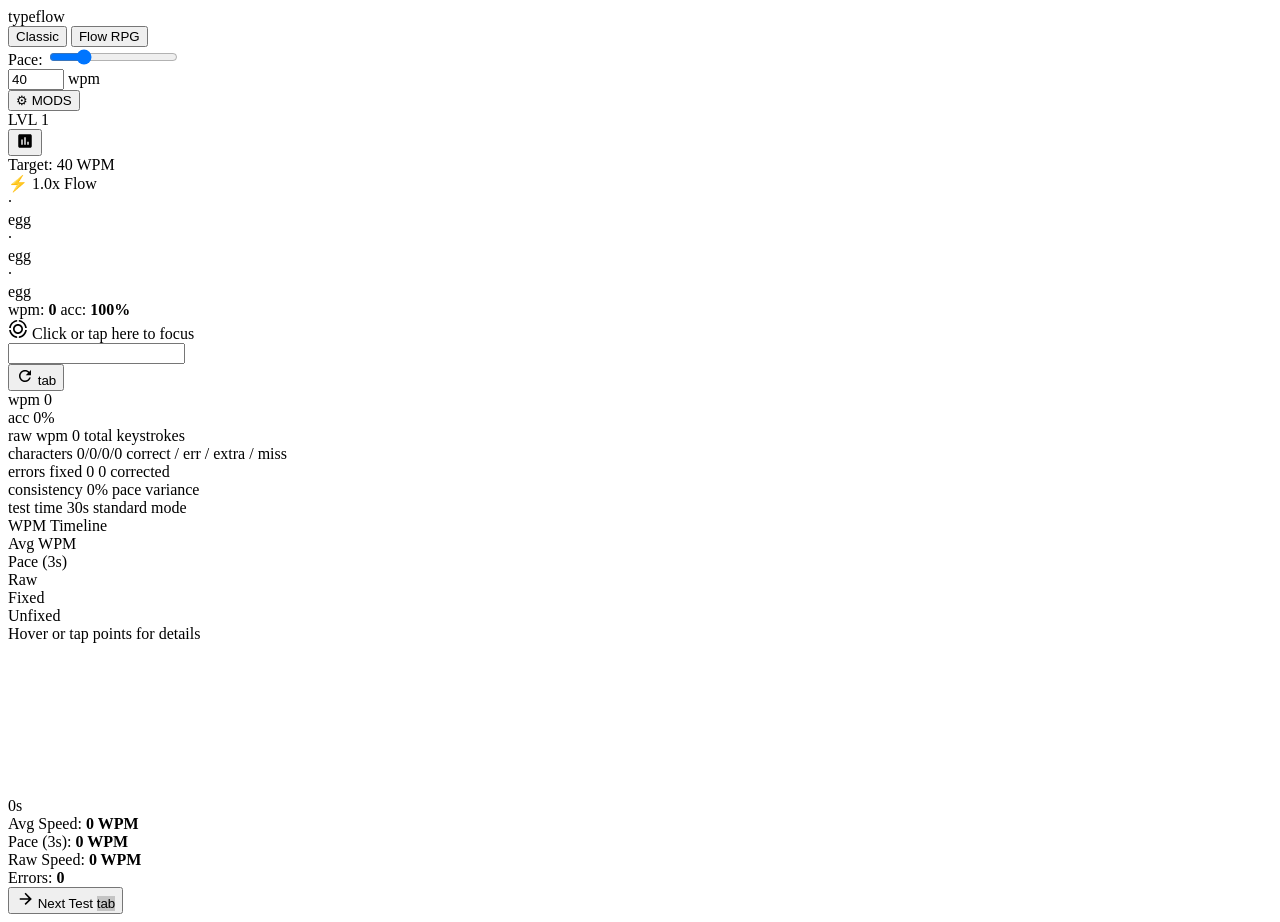
<file: src/template.html>
<!DOCTYPE html>
<html lang="en">
<head>
  <meta charset="UTF-8">
  <meta name="viewport" content="width=device-width, initial-scale=1.0">
  <title>TypeFlow - OLED Typing & Flow Roguelike</title>
  <link rel="preconnect" href="https://fonts.googleapis.com">
  <link rel="preconnect" href="https://fonts.gstatic.com" crossorigin>
  <link href="https://fonts.googleapis.com/css2?family=JetBrains+Mono:wght@400;500;700&family=Inter:wght@400;500;600;700&display=swap" rel="stylesheet">
  <style>
/* __TYPEFLOW_CSS__ */
  </style>
</head>
<body>
  <!-- Micro-Toast Achievement Notification -->
  <div class="achievement-toast" id="achievement-toast"></div>

  <!-- Procedural SVG Turbulence Filter for Solar Inferno Flow FX -->
  <svg width="0" height="0" style="position: absolute; pointer-events: none;" aria-hidden="true">
    <defs>
      <filter id="tf-flame-filter" x="-10%" y="-10%" width="120%" height="120%">
        <feTurbulence type="fractalNoise" baseFrequency="0.018 0.075" numOctaves="3" seed="4">
          <animate attributeName="baseFrequency" dur="3.6s" values="0.018 0.075; 0.024 0.11; 0.018 0.075" repeatCount="indefinite" />
        </feTurbulence>
        <feDisplacementMap in="SourceGraphic" scale="22" />
      </filter>
    </defs>
  </svg>

  <!-- Flow Atmosphere Vignette Overlay -->
  <div class="flow-vignette-overlay flow-fx-adaptive_resonance" id="flow-vignette-overlay"></div>
  <div class="app-container">
    <!-- Header -->
    <header>
      <div class="header-left">
        <div class="logo-area" id="brand-logo" title="Reset Test">
          <div class="logo-title">type<span>flow</span></div>
        </div>

        <!-- Mode Toggle & Session Parameter Capsule Anchored Left -->
        <div class="session-capsule" id="session-capsule">
          <div class="mode-tabs" id="mode-tabs">
            <button class="mode-tab" data-mode="classic" id="tab-classic">Classic</button>
            <button class="mode-tab active" data-mode="flow" id="tab-flow">Flow RPG</button>
          </div>

          <!-- Classic Duration Pill (Visible in Classic Mode) -->
          <div class="config-pill" id="classic-duration-pill" style="display: none;" title="Test Duration">
            <span class="config-item active" data-time="30">30s</span>
            <span class="config-item" data-time="15">15s</span>
            <span class="config-item" data-time="60">60s</span>
          </div>

          <!-- Flow Difficulty Slider & Custom Input (Visible in Flow Mode) -->
          <div class="flow-diff-pill" id="flow-target-pill" title="Pace Difficulty Target (WPM)">
            <span class="diff-label">Pace:</span>
            <input type="range" id="diff-slider" class="diff-slider" min="15" max="120" step="1" value="40" aria-label="Difficulty slider">
            <div class="diff-input-wrap">
              <input type="number" id="diff-input" class="diff-input" min="5" max="300" step="1" value="40" aria-label="Target WPM input">
              <span class="diff-unit">wpm</span>
            </div>
          </div>
        </div>
      </div>

      <!-- Right Instrument Cluster -->
      <div class="header-right">
        <!-- Mods Folder Button & Popover Container -->
        <div class="mods-container">
          <button class="mods-btn" id="mods-btn" title="Toggle Modifiers (Hidden Horizon, Ghost Pacer, Sound)" aria-expanded="false">
            <span class="mods-btn-icon">⚙</span>
            <span class="mods-btn-label">MODS</span>
            <span class="mods-active-dot" id="mods-active-dot" style="display: none;"></span>
          </button>

          <!-- Teenage Engineering Style Mods Popover -->
          <div class="mods-popover" id="mods-popover" style="display: none;">
            <div class="mods-popover-header">
              <span class="mods-popover-title">// MODIFIERS & SOUND</span>
              <button type="button" class="mods-close-btn" id="mods-close-btn" aria-label="Close mods menu">&times;</button>
            </div>
            
            <!-- Mod 1: Hidden Horizon (HD) -->
            <div class="mod-card" id="mod-card-hd">
              <div class="mod-card-top">
                <div class="mod-info">
                  <span class="mod-tag">MOD 01</span>
                  <span class="mod-name">Hidden Horizon</span>
                </div>
                <button type="button" class="icon-btn" id="hd-btn" title="Toggle Hidden (HD) Look-Ahead Mode">
                  <span>HD</span>
                </button>
              </div>
              <div class="hd-config-pill" id="hd-config-pill" style="display: none;">
                <div class="hd-mode-toggle" id="hd-mode-toggle">
                  <button type="button" class="hd-mode-btn active" id="hd-mode-word" data-mode="word" title="Word Vanish">Word</button>
                  <button type="button" class="hd-mode-btn" id="hd-mode-char" data-mode="char" title="Combo Horizon">Combo</button>
                </div>
                <div class="hd-word-slider-group" id="hd-word-slider-group" style="display: flex;">
                  <span class="hd-label">Hide:</span>
                  <input type="range" id="hd-words-slider" class="diff-slider" min="1" max="6" step="1" value="1" aria-label="Hidden words count slider">
                  <span class="hd-val" id="hd-words-val">1 word</span>
                </div>
              </div>
            </div>

            <!-- Mod 2: Ghost Cursor Pacer -->
            <div class="mod-card" id="mod-card-ghost">
              <div class="mod-card-top">
                <div class="mod-info">
                  <span class="mod-tag">MOD 02</span>
                  <span class="mod-name">Ghost Pacer</span>
                </div>
                <button type="button" class="icon-btn" id="ghost-btn" title="Toggle Ghost Cursor Pacer" aria-pressed="false">
                  <svg width="16" height="16" viewBox="0 0 24 24" fill="currentColor">
                    <path d="M12 2C7.58 2 4 5.58 4 10v9.5c0 .48.53.77.92.5l2.08-1.4 2.5 1.7c.32.22.75.22 1.07 0l2.43-1.65 2.43 1.65c.32.22.75.22 1.07 0l2.5-1.7 2.08 1.4c.39.27.92-.02.92-.5V10c0-4.42-3.58-8-8-8zm-3 8c-.83 0-1.5-.67-1.5-1.5S8.17 7 9 7s1.5.67 1.5 1.5S9.83 10 9 10zm6 0c-.83 0-1.5-.67-1.5-1.5S14.17 7 15 7s1.5.67 1.5 1.5S15.83 10 15 10z"/>
                  </svg>
                </button>
              </div>
              <div class="ghost-slider-pill" id="ghost-slider-pill" style="display: none;">
                <span class="ghost-label">Pace:</span>
                <input type="range" id="ghost-slider" class="diff-slider" min="15" max="150" step="5" value="50" aria-label="Ghost Cursor speed slider">
                <span class="ghost-val" id="ghost-val">50 WPM</span>
              </div>
            </div>

            <!-- Mod 3: Classic Word Pool Difficulty -->
            <div class="mod-card" id="mod-card-difficulty">
              <div class="mod-card-top">
                <div class="mod-info">
                  <span class="mod-tag">MOD 03 // CLASSIC</span>
                  <span class="mod-name">Word Difficulty</span>
                </div>
              </div>
              <div class="hd-mode-toggle" id="word-diff-toggle" role="group" aria-label="Classic Word Pool Difficulty">
                <button type="button" class="hd-mode-btn" id="word-diff-easy" data-difficulty="easy" title="Easy Pool (Top 200 short & common words)">Easy</button>
                <button type="button" class="hd-mode-btn active" id="word-diff-normal" data-difficulty="normal" title="Normal Pool (Balanced 1,000 words)">Normal</button>
                <button type="button" class="hd-mode-btn" id="word-diff-hard" data-difficulty="hard" title="Hard Pool (Long & complex 1,000 words)">Hard</button>
              </div>
            </div>

            <!-- Mod 4: Punctuation -->
            <div class="mod-card" id="mod-card-punct">
              <div class="mod-card-top">
                <div class="mod-info">
                  <span class="mod-tag">MOD 04</span>
                  <span class="mod-name">Punctuation</span>
                </div>
                <button type="button" class="icon-btn" id="punct-btn" title="Toggle Punctuation (. , ! ? ' &quot; -)" aria-pressed="false">
                  <span>@!</span>
                </button>
              </div>
            </div>

            <!-- Mod 5: Capital Letters -->
            <div class="mod-card" id="mod-card-caps">
              <div class="mod-card-top">
                <div class="mod-info">
                  <span class="mod-tag">MOD 05</span>
                  <span class="mod-name">Capital Letters</span>
                </div>
                <button type="button" class="icon-btn" id="caps-btn" title="Toggle Capital Letters at the start of words" aria-pressed="false">
                  <span>Aa</span>
                </button>
              </div>
            </div>

            <!-- Audio 1: Mechanical Key Audio FX -->
            <div class="mod-card" id="mod-card-sound">
              <div class="mod-card-top">
                <div class="mod-info">
                  <span class="mod-tag">AUDIO 01</span>
                  <span class="mod-name">Key Sound FX</span>
                </div>
                <button type="button" class="icon-btn" id="sound-btn" title="Toggle Mechanical Keyboard Sounds">
                  <svg id="sound-icon-on" style="display: none;" width="16" height="16" viewBox="0 0 24 24" fill="currentColor">
                    <path d="M3 9v6h4l5 5V4L7 9H3zm13.5 3c0-1.77-1.02-3.29-2.5-4.03v8.05c1.48-.73 2.5-2.25 2.5-4.02zM14 3.23v2.06c2.89.86 5 3.54 5 6.71s-2.11 5.85-5 6.71v2.06c4.01-.91 7-4.49 7-8.77s-2.99-7.86-7-8.77z"/>
                  </svg>
                  <svg id="sound-icon-off" width="16" height="16" viewBox="0 0 24 24" fill="currentColor">
                    <path d="M16.5 12c0-1.77-1.02-3.29-2.5-4.03v2.21l2.45 2.45c.03-.2.05-.41.05-.63zm2.5 0c0 .94-.2 1.82-.54 2.64l1.51 1.51C20.63 14.91 21 13.5 21 12c0-4.28-2.99-7.86-7-8.77v2.06c2.89.86 5 3.54 5 6.71zM4.27 3L3 4.27 7.73 9H3v6h4l5 5v-6.73l4.25 4.25c-.67.52-1.42.93-2.25 1.18v2.06c1.38-.31 2.63-.95 3.69-1.81L19.73 21 21 19.73l-9-9L4.27 3zM12 4L9.91 6.09 12 8.18V4z"/>
                  </svg>
                </button>
              </div>
            </div>
          </div>
        </div>

        <!-- Level HUD Card in Header -->
        <div class="level-hud-card" id="level-hud-card" title="Player Level & XP Progress • Click to Open Cosmetic Armory">
          <div class="level-hud-info">
            <span class="hud-level-badge" id="hud-level-badge">LVL 1</span>
            <span class="hud-level-title" id="hud-level-title" style="display: none;">Novice Typist</span>
            <span class="hud-xp-ratio" id="hud-xp-ratio" style="display: none;">0/100 XP</span>
          </div>
          <div class="hud-level-bar-bg">
            <div class="hud-level-bar-fill" id="hud-level-bar-fill"></div>
          </div>
        </div>

        <!-- Stats / Menu Button -->
        <button class="icon-btn menu-btn" id="stats-btn" title="View Lifetime Stats & Personal Bests">
          <svg width="18" height="18" viewBox="0 0 24 24" fill="currentColor">
            <path d="M19 3H5c-1.1 0-2 .9-2 2v14c0 1.1.9 2 2 2h14c1.1 0 2-.9 2-2V5c0-1.1-.9-2-2-2zM9 17H7v-7h2v7zm4 0h-2V7h2v10zm4 0h-2v-4h2v4z"/>
          </svg>
        </button>
      </div>
    </header>

    <!-- Main Content -->
    <main>
      <!-- Active Typing Stage Section -->
      <section class="test-section" id="test-section">
        <!-- Floating XP Layer -->
        <div class="xp-toast-layer" id="xp-toast-layer"></div>

        <div class="test-top-bar">
          <!-- Classic Timer Display -->
          <div class="timer-display" id="timer" style="display: none;">30</div>

          <!-- Flow Mode Speedometer & Streak Display -->
          <div class="flow-top-gauge" id="flow-gauge">
            <div class="flow-metrics-left">
              <div class="flow-speed-tag" id="flow-speed-tag">
                <span class="speed-status-dot" id="speed-status-dot"></span>
                <span class="speed-text" id="speed-indicator-text">Target: 40 WPM</span>
              </div>
              <div class="flow-multiplier-badge" id="flow-multiplier-badge">
                <span class="mult-icon">⚡</span>
                <span id="flow-mult-val">1.0x Flow</span>
                <div class="momentum-bar-bg">
                  <div class="momentum-bar-fill" id="momentum-bar-fill"></div>
                </div>
              </div>
            </div>

            <div class="flow-right-cluster">
              <!-- Ambient Last Flow Run Recap Pill (;; Home-Row Shortcut) -->
              <button class="flow-recap-pill" id="flow-recap-pill" style="display: none;" title="Tap ;; on home row or click to inspect last Flow Run">
                <span class="recap-pill-icon">📈</span>
                <span class="recap-pill-text" id="flow-recap-pill-text">Flow: 0 WPM • Peak 0</span>
                <kbd class="key-hint">;;</kbd>
              </button>

              <!-- In-Situ 3-Slot Egg Nest (Zero Modals, Hands-on-Keyboard) -->
              <div class="egg-nest" id="egg-nest" title="Egg Nest (Max 3) • Press Tab to Hatch">
                <div class="nest-slot" id="nest-slot-0" data-slot="0">
                  <span class="slot-dot">·</span>
                  <div class="nest-crack-prompt" id="crack-prompt-0">
                    <span class="p-e">e</span><span class="p-g1">g</span><span class="p-g2">g</span>
                  </div>
                </div>
                <div class="nest-slot" id="nest-slot-1" data-slot="1">
                  <span class="slot-dot">·</span>
                  <div class="nest-crack-prompt" id="crack-prompt-1">
                    <span class="p-e">e</span><span class="p-g1">g</span><span class="p-g2">g</span>
                  </div>
                </div>
                <div class="nest-slot" id="nest-slot-2" data-slot="2">
                  <span class="slot-dot">·</span>
                  <div class="nest-crack-prompt" id="crack-prompt-2">
                    <span class="p-e">e</span><span class="p-g1">g</span><span class="p-g2">g</span>
                  </div>
                </div>
                <span class="nest-hint" id="nest-hint"></span>
                <div class="nest-incubation-track" id="nest-incubation-track" title="Incubation Progress">
                  <div class="nest-incubation-fill" id="nest-incubation-fill"></div>
                </div>
              </div>
            </div>
          </div>

          <!-- Live Stats (Classic) -->
          <div class="live-stats" id="live-stats">
            <span>wpm: <strong id="live-wpm">0</strong></span>
            <span>acc: <strong id="live-acc">100%</strong></span>
          </div>
        </div>

        <div class="words-box" id="words-box" tabindex="0">
          <div class="caret" id="caret"></div>
          <div class="ghost-caret" id="ghost-caret" style="display: none;"></div>
          <div class="words-wrapper" id="words-wrapper">
            <!-- Words dynamically generated by script -->
          </div>

          <div class="focus-overlay" id="focus-overlay">
            <div class="focus-notice">
              <svg width="20" height="20" viewBox="0 0 24 24">
                <path d="M13 1.07V3.12C16.96 3.65 20.08 6.77 20.61 10.73H22.66C22.11 5.65 18.08 1.62 13 1.07M13 20.88V22.93C18.08 22.38 22.11 18.35 22.66 13.27H20.61C20.08 17.23 16.96 20.35 13 20.88M3.39 13.27C3.92 17.23 7.04 20.35 11 20.88V22.93C5.92 22.38 1.89 18.35 1.34 13.27H3.39M11 3.12V1.07C5.92 1.62 1.89 5.65 1.34 10.73H3.39C3.92 6.77 7.04 3.65 11 3.12M12 6C8.69 6 6 8.69 6 12C6 15.31 8.69 18 12 18C15.31 18 18 15.31 18 12C18 8.69 15.31 6 12 6M12 8C14.21 8 16 9.79 16 12C16 14.21 14.21 16 12 16C9.79 16 8 14.21 8 12C8 9.79 9.79 8 12 8Z"/>
              </svg>
              <span>Click or tap here to focus</span>
            </div>
          </div>
        </div>

        <input type="text" id="typing-input" autocomplete="off" autocapitalize="off" autocorrect="off" spellcheck="false">

        <div class="test-bottom-bar">
          <button class="restart-btn" id="restart-btn" title="Restart Session (Tab)">
            <svg width="18" height="18" viewBox="0 0 24 24">
              <path d="M17.65 6.35C16.2 4.9 14.21 4 12 4c-4.42 0-7.99 3.58-7.99 8s3.57 8 7.99 8c3.73 0 6.84-2.55 7.73-6h-2.08c-.82 2.33-3.04 4-5.65 4-3.31 0-6-2.69-6-6s2.69-6 6-6c1.66 0 3.14.69 4.22 1.78L13 11h7V4l-2.35 2.35z"/>
            </svg>
            <span id="restart-btn-label">tab</span>
          </button>
        </div>
      </section>

      <!-- Classic Results & Flow Recap Section -->
      <section class="results-section" id="results-section">
        <div class="results-grid">
          <div class="hero-stats">
            <div class="stat-card hero">
              <span class="stat-label">wpm</span>
              <span class="stat-value" id="res-wpm">0</span>
            </div>
            <div class="stat-card hero acc">
              <span class="stat-label">acc</span>
              <span class="stat-value" id="res-acc">0%</span>
            </div>
          </div>

          <div class="secondary-stats">
            <div class="sub-stat">
              <span class="stat-label">raw wpm</span>
              <span class="stat-value" id="res-raw">0</span>
              <span class="stat-detail">total keystrokes</span>
            </div>
            <div class="sub-stat">
              <span class="stat-label">characters</span>
              <span class="stat-value" id="res-chars">0/0/0/0</span>
              <span class="stat-detail">correct / err / extra / miss</span>
            </div>
            <div class="sub-stat">
              <span class="stat-label">errors fixed</span>
              <span class="stat-value" id="res-fixed">0</span>
              <span class="stat-detail" id="res-fixed-detail">0 corrected</span>
            </div>
            <div class="sub-stat">
              <span class="stat-label">consistency</span>
              <span class="stat-value" id="res-consistency">0%</span>
              <span class="stat-detail">pace variance</span>
            </div>
            <div class="sub-stat">
              <span class="stat-label">test time</span>
              <span class="stat-value" id="res-time">30s</span>
              <span class="stat-detail" id="res-time-detail">standard mode</span>
            </div>
          </div>
        </div>

        <div class="chart-container">
          <div class="chart-header">
            <div class="chart-header-left">
              <span>WPM Timeline</span>
              <div class="res-mods-badges" id="res-mods-badges"></div>
              <div class="chart-legend">
                <div class="legend-item"><span class="legend-color avg"></span> Avg WPM</div>
                <div class="legend-item"><span class="legend-color pace"></span> Pace (3s)</div>
                <div class="legend-item"><span class="legend-color raw"></span> Raw</div>
                <div class="legend-item"><span class="legend-dot err-fixed"></span> Fixed</div>
                <div class="legend-item"><span class="legend-dot err-unfixed"></span> Unfixed</div>
              </div>
            </div>
            <span class="chart-header-stats" id="chart-hover-stats">Hover or tap points for details</span>
          </div>
          <canvas id="wpm-chart"></canvas>

          <!-- Interactive Hover Tooltip -->
          <div class="chart-tooltip" id="chart-tooltip">
            <div class="tooltip-time" id="tooltip-time">0s</div>
            <div class="tooltip-row"><span class="dot-indicator dot-wpm"></span> Avg Speed: <strong id="tooltip-wpm">0 WPM</strong></div>
            <div class="tooltip-row"><span class="dot-indicator dot-pace"></span> Pace (3s): <strong id="tooltip-pace">0 WPM</strong></div>
            <div class="tooltip-row"><span class="dot-indicator dot-raw"></span> Raw Speed: <strong id="tooltip-raw">0 WPM</strong></div>
            <div class="tooltip-row" id="tooltip-err-row"><span class="dot-indicator dot-fixed"></span> Errors: <strong>0</strong></div>
          </div>
        </div>

        <div class="results-actions">
          <button class="btn-primary" id="next-test-btn">
            <svg width="18" height="18" viewBox="0 0 24 24">
              <path d="M5 13h11.86l-5.43 5.43 1.42 1.42L21.14 12l-8.29-8.29-1.42 1.42L16.86 11H5v2z"/>
            </svg>
            <span id="next-test-btn-label">Next Test</span>
            <span class="key-hint" id="next-test-btn-hint" style="background: rgba(0,0,0,0.18); border-color: rgba(0,0,0,0.2); color: #000000;">tab</span>
          </button>
        </div>
      </section>

      <!-- Lifetime Stats Modal / Slide-Out Command Drawer -->
      <section class="modal-backdrop command-drawer-backdrop" id="stats-modal" style="display: none;">
        <div class="modal-card stats-card command-drawer" id="command-drawer">
          <!-- Left Vertical Navigation Rail -->
          <nav class="drawer-nav-rail" aria-label="Command Drawer Navigation">
            <div class="drawer-rail-header">
              <div class="drawer-rail-brand">
                <span class="drawer-rail-dot">■</span>
                <span class="drawer-rail-tag">// UNIT 01</span>
              </div>
              <div class="drawer-rail-title">COMMAND</div>
            </div>

            <div class="drawer-nav-menu">
              <button type="button" class="stats-tab drawer-nav-btn active" id="tab-stats-flow" data-tab="flow">
                <span class="nav-idx">[01]</span>
                <span class="nav-label">PROFILE</span>
              </button>
              <button type="button" class="stats-tab drawer-nav-btn" id="tab-stats-armory" data-tab="armory">
                <span class="nav-idx">[02]</span>
                <span class="nav-label">ARMORY</span>
              </button>
              <button type="button" class="stats-tab drawer-nav-btn" id="tab-stats-trophies" data-tab="trophies">
                <span class="nav-idx">[03]</span>
                <span class="nav-label">TROPHIES</span>
              </button>
              <button type="button" class="stats-tab drawer-nav-btn" id="tab-stats-classic" data-tab="classic">
                <span class="nav-idx">[04]</span>
                <span class="nav-label">RECORDS</span>
              </button>
              <button type="button" class="stats-tab drawer-nav-btn" id="tab-stats-lexicon" data-tab="lexicon">
                <span class="nav-idx">[05]</span>
                <span class="nav-label">LEXICON</span>
              </button>
              <button type="button" class="stats-tab drawer-nav-btn" id="tab-stats-motor" data-tab="motor">
                <span class="nav-idx">[06]</span>
                <span class="nav-label">MOTOR</span>
              </button>
              <button type="button" class="stats-tab drawer-nav-btn" id="tab-stats-config" data-tab="config">
                <span class="nav-idx">[07]</span>
                <span class="nav-label">CONFIG</span>
              </button>
            </div>

            <div class="drawer-rail-footer">
              <button type="button" class="drawer-close-rail-btn" id="close-stats-btn" title="Dismiss Command Console (Esc)">
                <span class="close-symbol">✕</span>
                <span class="close-label">DISMISS [ESC]</span>
              </button>
            </div>
          </nav>

          <!-- Right Content Workspace -->
          <div class="drawer-workspace">
            <div class="drawer-workspace-header">
              <div class="drawer-breadcrumb">
                <span class="breadcrumb-prefix">OPERATIONAL UNIT //</span>
                <span class="breadcrumb-title" id="drawer-active-title">PROFILE // RPG OVERVIEW</span>
              </div>
              <button type="button" class="icon-btn close-modal-btn drawer-mobile-close" id="close-stats-top-btn" title="Close Command Drawer">✕</button>
            </div>

            <div class="drawer-workspace-body">
              <!-- [01] PROFILE: Flow RPG & Telemetry Pane -->
              <div class="stats-pane" id="pane-stats-flow">
                <!-- RPG Overview Cards -->
                <div class="rpg-overview-grid">
                  <div class="rpg-hero-card">
                    <div class="rpg-hero-top">
                      <span class="rpg-level-chip" id="stats-rpg-level">Lv. 1</span>
                      <span class="rpg-title-text" id="stats-rpg-title">Novice Typist</span>
                    </div>
                    <div class="rpg-xp-info">
                      <span class="rpg-xp-label">XP Progress</span>
                      <span class="rpg-xp-numbers" id="stats-rpg-xp">0 / 100 XP</span>
                    </div>
                    <div class="rpg-bar-track">
                      <div class="rpg-bar-fill" id="stats-rpg-xp-bar"></div>
                    </div>
                  </div>

                  <div class="rpg-metrics-column">
                    <div class="rpg-sub-stat">
                      <span class="rpg-sub-label">Unlocked Vocabulary</span>
                      <span class="rpg-sub-val" id="stats-rpg-words-count">1 / 1,000</span>
                    </div>
                    <div class="rpg-sub-stat">
                      <span class="rpg-sub-label">Eggs Hatched</span>
                      <span class="rpg-sub-val" id="stats-rpg-eggs-count">0</span>
                    </div>
                    <div class="rpg-sub-stat">
                      <span class="rpg-sub-label">Best Flow Streak</span>
                      <span class="rpg-sub-val" id="stats-rpg-high-streak">0 words</span>
                    </div>
                    <div class="rpg-sub-stat">
                      <span class="rpg-sub-label">Time in Flow</span>
                      <span class="rpg-sub-val" id="stats-rpg-flow-time">0m 0s</span>
                    </div>
                  </div>
                </div>

                <!-- Recent Flow Runs History Table -->
                <div class="history-table-wrap" style="margin-bottom: 18px;">
                  <div class="history-table-title">⚡ Recent Flow Runs <span style="font-weight: 400; font-size: 11px; color: var(--sub-color); margin-left: 6px;">(Click a row to inspect timeline graph • Tap <kbd class="key-hint">;;</kbd> anytime in Flow Mode)</span></div>
                  <table class="history-table">
                    <thead>
                      <tr>
                        <th>Date</th>
                        <th>Duration</th>
                        <th>Avg WPM</th>
                        <th>Peak Pace</th>
                        <th>Acc</th>
                        <th>Deck Size</th>
                      </tr>
                    </thead>
                    <tbody id="flow-history-tbody">
                      <!-- Dynamically populated -->
                    </tbody>
                  </table>
                </div>
              </div>

              <!-- [02] ARMORY: Cosmetic Repository Pane -->
              <div class="stats-pane" id="pane-stats-armory" style="display: none;">
                <div class="trophy-summary-bar armory-summary-bar">
                  <div class="trophy-summary-left">
                    <span class="trophy-summary-title">Cosmetic Armory</span>
                    <span class="trophy-summary-count" id="armory-count">6 / 34 unlocked (18%)</span>
                  </div>
                  <div class="trophy-summary-track">
                    <div class="trophy-summary-fill" id="armory-progress-bar" style="width: 18%;"></div>
                  </div>
                </div>

                <!-- Equipped Loadout Bar (6 Active Slots) -->
                <div class="armory-loadout-wrap">
                  <div class="armory-loadout-header">
                    <span class="armory-loadout-title">// ACTIVE LOADOUT</span>
                    <span class="armory-loadout-hint">Click a slot to filter category</span>
                  </div>
                  <div class="armory-loadout-bar" id="armory-loadout-bar">
                    <!-- Dynamically populated 6 equipped slot cards -->
                  </div>
                </div>

                <div class="trophy-filters armory-filters" id="armory-filters">
                  <button class="trophy-filter-btn armory-filter-btn active" data-filter="all">All Categories</button>
                  <button class="trophy-filter-btn armory-filter-btn" data-filter="theme">🎨 Themes</button>
                  <button class="trophy-filter-btn armory-filter-btn" data-filter="flowFx">🌌 Flow FX</button>
                  <button class="trophy-filter-btn armory-filter-btn" data-filter="caret">│ Caret Shapes</button>
                  <button class="trophy-filter-btn armory-filter-btn" data-filter="caretFx">✨ Caret FX</button>
                  <button class="trophy-filter-btn armory-filter-btn" data-filter="ghostStyle">👻 Ghost Pacer</button>
                  <button class="trophy-filter-btn armory-filter-btn" data-filter="sound">🔊 Sounds</button>
                </div>

                <div class="armory-scroll-container">
                  <div class="armory-section" data-armory-section="theme">
                    <div class="armory-section-header">
                      <div class="armory-section-title">🎨 OLED Stage Themes</div>
                      <span class="armory-section-count" data-armory-count="theme"></span>
                    </div>
                    <div class="armory-grid" id="armory-themes-grid"></div>
                  </div>

                  <div class="armory-section" data-armory-section="flowFx">
                    <div class="armory-section-header">
                      <div class="armory-section-title">🌌 Flow State Atmospheres (Flow FX)</div>
                      <span class="armory-section-count" data-armory-count="flowFx"></span>
                    </div>
                    <div class="armory-grid" id="armory-flowfx-grid"></div>
                  </div>

                  <div class="armory-section" data-armory-section="caret">
                    <div class="armory-section-header">
                      <div class="armory-section-title">│ Caret Geometries</div>
                      <span class="armory-section-count" data-armory-count="caret"></span>
                    </div>
                    <div class="armory-grid" id="armory-carets-grid"></div>
                  </div>

                  <div class="armory-section" data-armory-section="caretFx">
                    <div class="armory-section-header">
                      <div class="armory-section-title">✨ Flow Caret Modifiers (Independent)</div>
                      <span class="armory-section-count" data-armory-count="caretFx"></span>
                    </div>
                    <div class="armory-grid" id="armory-caretfx-grid"></div>
                  </div>

                  <div class="armory-section" data-armory-section="ghostStyle">
                    <div class="armory-section-header">
                      <div class="armory-section-title">👻 Ghost Cursor Pacer Styles</div>
                      <span class="armory-section-count" data-armory-count="ghostStyle"></span>
                    </div>
                    <div class="armory-grid" id="armory-ghost-grid"></div>
                  </div>

                  <div class="armory-section" data-armory-section="sound">
                    <div class="armory-section-header">
                      <div class="armory-section-title">🔊 Mechanical Switch Sound Packs</div>
                      <span class="armory-section-count" data-armory-count="sound"></span>
                    </div>
                    <div class="armory-grid" id="armory-sounds-grid"></div>
                  </div>
                </div>
              </div>

              <!-- [03] TROPHIES: Trophy Case Pane -->
              <div class="stats-pane" id="pane-stats-trophies" style="display: none;">
                <div class="trophy-summary-bar">
                  <div class="trophy-summary-left">
                    <span class="trophy-summary-title">Trophy Case</span>
                    <span class="trophy-summary-count" id="trophies-count">0 / 35 unlocked (0%)</span>
                  </div>
                  <div class="trophy-summary-track">
                    <div class="trophy-summary-fill" id="trophies-progress-bar" style="width: 0%;"></div>
                  </div>
                </div>

                <div class="trophy-filters" id="trophy-filters">
                  <button class="trophy-filter-btn active" data-filter="all">All</button>
                  <button class="trophy-filter-btn" data-filter="speed">Speed</button>
                  <button class="trophy-filter-btn" data-filter="flow">Flow</button>
                  <button class="trophy-filter-btn" data-filter="precision">Precision</button>
                  <button class="trophy-filter-btn" data-filter="hidden">Hidden</button>
                  <button class="trophy-filter-btn" data-filter="ghost">Ghost</button>
                  <button class="trophy-filter-btn" data-filter="rpg">RPG & Deck</button>
                  <button class="trophy-filter-btn" data-filter="feats">Feats</button>
                </div>

                <div class="trophies-grid" id="trophies-grid">
                  <!-- Dynamically populated trophy cards -->
                </div>
              </div>

              <!-- [04] RECORDS: Classic Records Pane -->
              <div class="stats-pane" id="pane-stats-classic" style="display: none;">
                <div class="stats-pbs-grid">
                  <div class="pb-card">
                    <span class="pb-label">15s Record</span>
                    <span class="pb-val" id="pb-15s">0 WPM</span>
                    <span class="pb-date" id="pb-15s-date">--</span>
                  </div>
                  <div class="pb-card highlight">
                    <span class="pb-label">30s Record</span>
                    <span class="pb-val" id="pb-30s">0 WPM</span>
                    <span class="pb-date" id="pb-30s-date">--</span>
                  </div>
                  <div class="pb-card">
                    <span class="pb-label">60s Record</span>
                    <span class="pb-val" id="pb-60s">0 WPM</span>
                    <span class="pb-date" id="pb-60s-date">--</span>
                  </div>
                </div>

                <div class="secondary-stats" style="margin-top: 16px;">
                  <div class="sub-stat">
                    <span class="stat-label">total tests</span>
                    <span class="stat-value" id="stats-total-tests">0</span>
                  </div>
                  <div class="sub-stat">
                    <span class="stat-label">total words</span>
                    <span class="stat-value" id="stats-total-words">0</span>
                  </div>
                  <div class="sub-stat">
                    <span class="stat-label">keystrokes</span>
                    <span class="stat-value" id="stats-total-keys">0</span>
                  </div>
                  <div class="sub-stat">
                    <span class="stat-label">time typing</span>
                    <span class="stat-value" id="stats-total-time">0m</span>
                  </div>
                </div>

                <div class="history-table-wrap">
                  <div class="history-table-title">⏱️ Recent Tests <span style="font-weight: 400; font-size: 11px; color: var(--sub-color); margin-left: 6px;">(Click a row to inspect timeline graph)</span></div>
                  <table class="history-table">
                    <thead>
                      <tr>
                        <th>Date</th>
                        <th>Mode</th>
                        <th>WPM</th>
                        <th>Raw</th>
                        <th>Acc</th>
                      </tr>
                    </thead>
                    <tbody id="stats-history-tbody">
                      <!-- Dynamically populated -->
                    </tbody>
                  </table>
                </div>
              </div>

              <!-- [05] LEXICON: Word Compendium & Encyclopedia Pane -->
              <div class="stats-pane lexicon-pane" id="pane-stats-lexicon" style="display: none;">
                <div class="trophy-summary-bar lexicon-summary-bar">
                  <div class="trophy-summary-left">
                    <div class="lexicon-summary-title-group">
                      <span class="trophy-summary-title">Word Compendium</span>
                      <span class="trophy-summary-count"><span id="deck-unlocked-count">1</span> / 1,000 Discovered (<span id="lexicon-discovered-pct">0.1%</span>)</span>
                    </div>
                    <div class="lexicon-view-toggle" id="lexicon-view-toggle">
                      <button type="button" class="lexicon-mode-btn active" id="lexicon-mode-discovered" data-view-mode="discovered">Discovered</button>
                      <button type="button" class="lexicon-mode-btn" id="lexicon-mode-all" data-view-mode="all">See All 1,000 (???)</button>
                    </div>
                  </div>
                  <div class="trophy-summary-track">
                    <div class="trophy-summary-fill" id="lexicon-progress-bar" style="width: 0.1%;"></div>
                  </div>
                </div>

                <!-- Search & Sort Toolbar -->
                <div class="lexicon-toolbar">
                  <div class="lexicon-search-wrap">
                    <span class="lexicon-search-icon">⌕</span>
                    <input type="text" class="lexicon-search-input" id="lexicon-search-input" placeholder="Search word or #rank (e.g. the, #42)..." autocomplete="off" spellcheck="false" />
                  </div>
                  <div class="lexicon-sort-wrap">
                    <label for="lexicon-sort-select" class="lexicon-sort-label">SORT:</label>
                    <select class="lexicon-sort-select" id="lexicon-sort-select">
                      <option value="rank">Rank (#1 → #1000)</option>
                      <option value="wpm_desc">Fastest WPM</option>
                      <option value="wpm_asc">Slowest WPM</option>
                      <option value="acc_desc">Highest Accuracy</option>
                      <option value="acc_asc">Lowest Accuracy</option>
                      <option value="seen_desc">Most Seen</option>
                    </select>
                  </div>
                </div>

                <!-- Filter Rows: Rarity Tiers, Mastery Status & Motor Patterns -->
                <div class="lexicon-filter-groups">
                  <div class="lexicon-filter-row" id="lexicon-rarity-filters">
                    <span class="lexicon-filter-tag">RARITY:</span>
                    <button type="button" class="trophy-filter-btn lexicon-rarity-btn active" data-rarity="all">All Tiers</button>
                    <button type="button" class="trophy-filter-btn lexicon-rarity-btn" data-rarity="STARTER">Starter (#1–40)</button>
                    <button type="button" class="trophy-filter-btn lexicon-rarity-btn" data-rarity="COMMON">Common (#41–300)</button>
                    <button type="button" class="trophy-filter-btn lexicon-rarity-btn" data-rarity="UNCOMMON">Uncommon (#301–600)</button>
                    <button type="button" class="trophy-filter-btn lexicon-rarity-btn" data-rarity="RARE">Rare (#601–850)</button>
                    <button type="button" class="trophy-filter-btn lexicon-rarity-btn" data-rarity="EPIC">Epic (#851–1000)</button>
                  </div>
                  <div class="lexicon-filter-row" id="lexicon-mastery-filters">
                    <span class="lexicon-filter-tag">MASTERY:</span>
                    <button type="button" class="trophy-filter-btn lexicon-mastery-btn active" data-mastery="all">All</button>
                    <button type="button" class="trophy-filter-btn lexicon-mastery-btn" data-mastery="mastered">⭐ Mastered</button>
                    <button type="button" class="trophy-filter-btn lexicon-mastery-btn" data-mastery="flow">⚡ In Flow</button>
                    <button type="button" class="trophy-filter-btn lexicon-mastery-btn" data-mastery="practicing">⚠️ Practicing</button>
                    <button type="button" class="trophy-filter-btn lexicon-mastery-btn" data-mastery="new">🌱 New</button>
                  </div>
                  <div class="lexicon-filter-row deck-filters" id="deck-filters">
                    <span class="lexicon-filter-tag">PATTERN:</span>
                    <button type="button" class="deck-filter-btn active" data-filter="all">All</button>
                    <button type="button" class="deck-filter-btn" data-filter="HOME_CORE">Home Core</button>
                    <button type="button" class="deck-filter-btn" data-filter="ALTERNATING">Alternator</button>
                    <button type="button" class="deck-filter-btn" data-filter="SUFFIX_CURL">Suffixes</button>
                    <button type="button" class="deck-filter-btn" data-filter="REACH_PINKY">Reaches</button>
                    <button type="button" class="deck-filter-btn" data-filter="DOUBLE_BOUNCE">Bounces</button>
                  </div>
                </div>

                <!-- Compendium Word Grid -->
                <div class="deck-words-scroll lexicon-words-grid" id="deck-words-scroll">
                  <!-- Dynamically populated word cards -->
                </div>

                <!-- Pop-up Overlay Card inside Lexicon Pane -->
                <div class="lexicon-word-modal-backdrop" id="lexicon-word-modal" style="display: none;">
                  <div class="lexicon-word-modal-card" id="lexicon-word-modal-card">
                    <div class="lexicon-modal-header">
                      <div class="lexicon-modal-title-row">
                        <span class="lexicon-modal-word" id="lexicon-modal-word">the</span>
                        <span class="lexicon-modal-rank" id="lexicon-modal-rank">#1</span>
                        <span class="lexicon-modal-tier-badge" id="lexicon-modal-tier">STARTER</span>
                        <span class="lexicon-modal-srs-badge" id="lexicon-modal-srs">⭐ Mastered</span>
                      </div>
                      <button type="button" class="icon-btn lexicon-modal-close" id="lexicon-modal-close-btn" title="Close Word Inspector">✕</button>
                    </div>
                    <div class="lexicon-modal-body" id="lexicon-modal-body">
                      <!-- Dynamically populated Lifetime Stats & Word Breakdown -->
                    </div>
                  </div>
                </div>
              </div>

              <!-- [06] MOTOR: Neuromuscular Mastery Pane -->
              <div class="stats-pane" id="pane-stats-motor" style="display: none;">
                <div class="motor-mastery-section">
                  <div class="section-heading-wrap">
                    <div class="section-title">🧠 Neuromuscular Motor Patterns</div>
                    <div class="section-subtitle">Physical finger mechanics & proficiency tracking across your deck</div>
                  </div>
                  <div class="motor-grid" id="motor-grid">
                    <!-- Dynamically populated 5 motor cards -->
                  </div>
                </div>
              </div>

              <!-- [07] CONFIG: System Parameters & Ground Zero Pane -->
              <div class="stats-pane" id="pane-stats-config" style="display: none;">
                <div class="config-section">
                  <div class="config-section-title">// DATA MANAGEMENT</div>
                  <div class="config-card">
                    <div class="config-info">
                      <span class="config-label">Flow RPG Progress (Ground Zero)</span>
                      <span class="config-desc">Reset player level back to Level 1, 0 XP, and 1 starting word ("the").</span>
                    </div>
                    <button class="btn-danger-outline" id="reset-rpg-stats-btn" title="Reset Flow RPG progress back to Level 1, 0 XP, and 1 Word">Reset RPG ↺</button>
                  </div>
                  <div class="config-card">
                    <div class="config-info">
                      <span class="config-label">Classic Records & Personal Bests</span>
                      <span class="config-desc">Clear 15s, 30s, 60s benchmark history and personal bests.</span>
                    </div>
                    <button class="btn-secondary" id="reset-classic-stats-btn" style="font-size: 12px; padding: 7px 14px;" title="Reset Classic Mode Personal Bests & Records">Clear Records</button>
                  </div>
                  <div class="config-card">
                    <div class="config-info">
                      <span class="config-label">Complete Factory Reset (Reset All)</span>
                      <span class="config-desc">Wipe all Flow RPG progress, Classic records, Trophies, unlocked Armory items, and active Mods.</span>
                    </div>
                    <button class="btn-danger-outline" id="reset-all-stats-btn" title="Factory Reset: Wipe all Flow RPG, Classic Records, Trophies, Armory, and Mod settings">Reset All ✕</button>
                  </div>
                </div>

                <div class="config-section">
                  <div class="config-section-title">// KEYBOARD SHORTCUTS</div>
                  <div class="config-card" style="display: block; padding: 8px 16px;">
                    <table class="shortcuts-table">
                      <tbody>
                        <tr>
                          <td class="shortcut-action">Restart Active Session</td>
                          <td class="shortcut-keys"><span class="shortcut-badge">Tab</span> + <span class="shortcut-badge">Enter</span></td>
                        </tr>
                        <tr>
                          <td class="shortcut-action">Hatch Egg in Nest (Focus Mode)</td>
                          <td class="shortcut-keys"><span class="shortcut-badge">Tab</span></td>
                        </tr>
                        <tr>
                          <td class="shortcut-action">Dismiss Drawer / Pause Flow</td>
                          <td class="shortcut-keys"><span class="shortcut-badge">Esc</span></td>
                        </tr>
                        <tr>
                          <td class="shortcut-action">Inspect Last Flow Run (Home Row)</td>
                          <td class="shortcut-keys"><kbd class="key-hint">;;</kbd></td>
                        </tr>
                        <tr>
                          <td class="shortcut-action">Zen Focus Wake Up</td>
                          <td class="shortcut-keys"><span class="shortcut-badge">Esc</span> or pause</td>
                        </tr>
                      </tbody>
                    </table>
                  </div>
                </div>

                <div class="config-section">
                  <div class="config-section-title">// SYSTEM TELEMETRY</div>
                  <div class="config-card" style="font-family: var(--font-mono); font-size: 11px; color: var(--sub-color); justify-content: space-between;">
                    <div>ENGINE: TypeFlow v4.0 (Flow RPG Core)</div>
                  </div>
                </div>
              </div>
            </div>

            <!-- Workspace Footer -->
            <div class="drawer-workspace-footer">
              <div class="footer-telemetry">
                <span class="telemetry-item">STATUS: NOMINAL</span>
                <span class="telemetry-separator">::</span>
                <span class="telemetry-item">BUILD 4.0</span>
              </div>
              <button type="button" class="btn-secondary" id="close-stats-footer-btn">CLOSE [ESC]</button>
            </div>
          </div>
        </div>
      </section>
    </main>
  </div>

  <script>
/* __TYPEFLOW_JS__ */
  </script>
</body>
</html>
</file>
